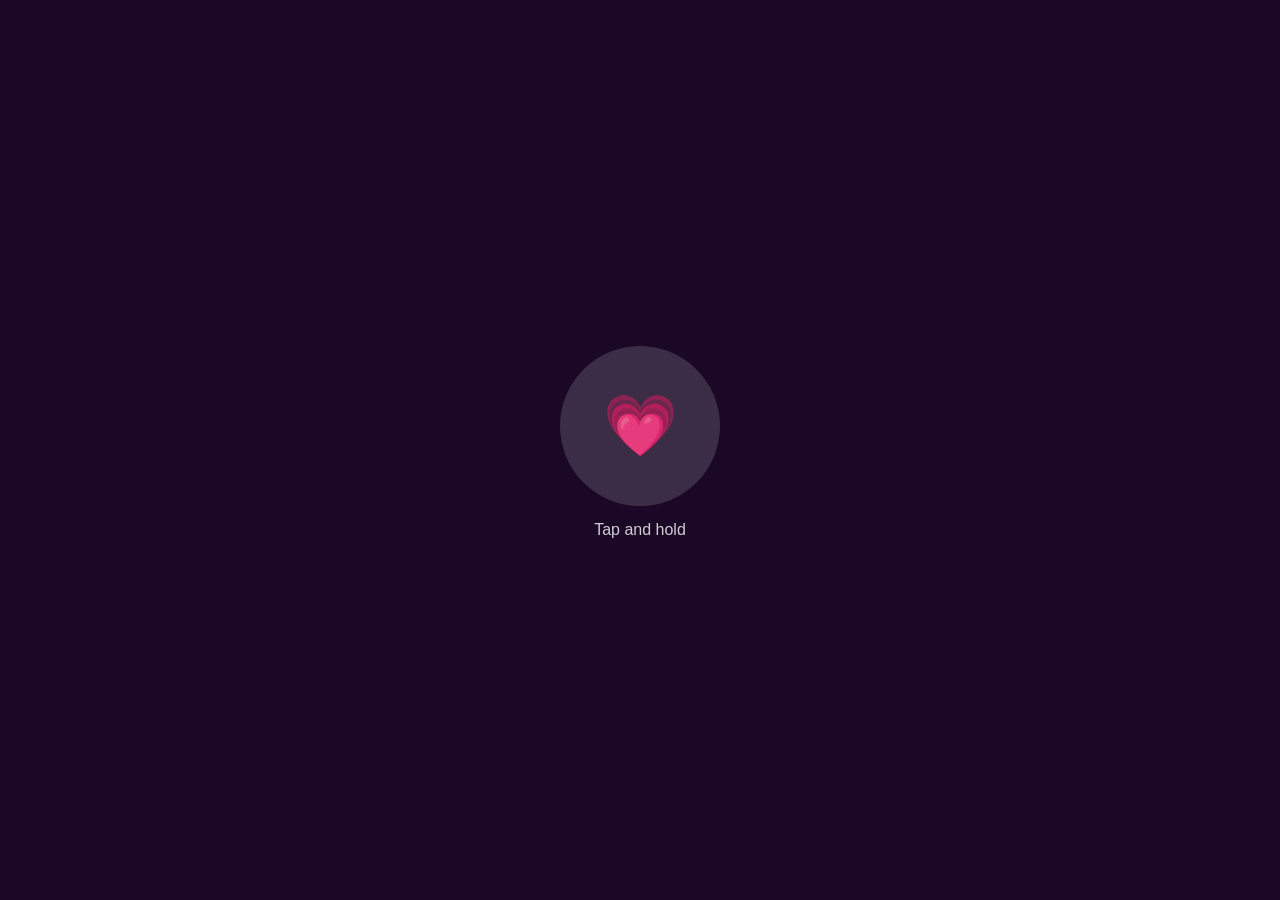
<file: index.html>
<!DOCTYPE html>
<html lang="en">
<head>
  <meta charset="UTF-8" />
  <meta name="viewport" content="width=device-width, initial-scale=1.0" />
  <title>New Year Surprise</title>
  <link rel="stylesheet" href="style.css" />
</head>
<body>

  <!-- TAP & HOLD -->
  <div class="hold-container">
    <div class="progress-ring">
      <div class="heart">💗</div>
    </div>
    <p class="hold-text">Tap and hold</p>
  </div>

  <script src="script.js"></script>
</body>
</html>
</file>
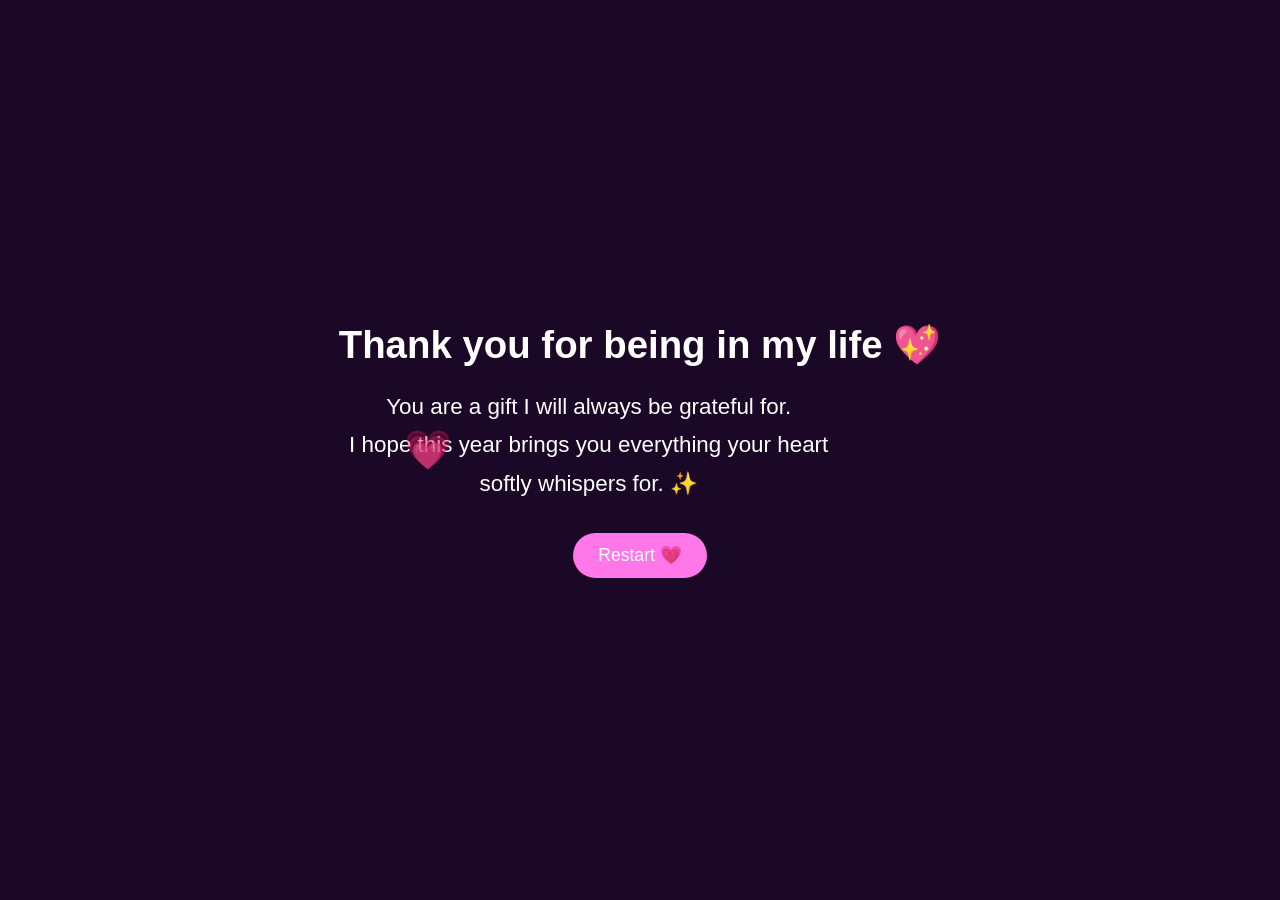
<file: ending.html>
<!DOCTYPE html>
<html lang="en">
<head>
<meta charset="UTF-8">
<meta name="viewport" content="width=device-width, initial-scale=1.0">
<title>Thank You 💕</title>

<style>
*{margin:0;padding:0;box-sizing:border-box;}

body{
  background:#1a0826;
  color:white;
  height:100vh;
  display:flex;
  justify-content:center;
  align-items:center;
  font-family:"Poppins",sans-serif;
  overflow:hidden;
}

.container{
  text-align:center;
  animation:fadeIn 1.5s ease-in-out;
}

h1{
  font-size:clamp(1.8rem,3vw,3rem);
  margin-bottom:20px;
}

p{
  font-size:clamp(1rem,2vw,1.4rem);
  margin-bottom:30px;
  max-width:500px;
  line-height:1.7;
}

button{
  padding:12px 25px;
  border:none;
  background:#ff77e9;
  color:white;
  font-size:1.1rem;
  border-radius:25px;
  cursor:pointer;
  transition:0.3s;
}
button:hover{
  background:#ff9df2;
  transform:scale(1.08);
}

/* ❤️ Floating Hearts Animation */
.heart{
  position:absolute;
  color:#ff77e9;
  animation: floatUp 6s linear infinite;
  font-size:clamp(1.2rem,3vw,2.5rem);
  opacity:0.8;
}

@keyframes floatUp {
  0%{transform:translateY(100vh) scale(0.8);opacity:1;}
  100%{transform:translateY(-10vh) scale(1.5);opacity:0;}
}

@keyframes fadeIn{
  from{opacity:0;} to{opacity:1;}
}
</style>
</head>
<body>

<div class="container">
  <h1>Thank you for being in my life 💖</h1>
  <p>
    You are a gift I will always be grateful for.<br>
    I hope this year brings you everything your heart softly whispers for. ✨
  </p>
  <button onclick="window.location.href='index.html'">Restart 💗</button>
</div>

<script>
// 💗 heart generator
setInterval(() => {
  const heart = document.createElement("div");
  heart.classList.add("heart");
  heart.innerText = "💗";
  heart.style.left = Math.random() * window.innerWidth + "px";
  heart.style.animationDuration = (Math.random() * 3 + 4) + "s";
  document.body.appendChild(heart);
  setTimeout(()=>heart.remove(),7000);
}, 600);
</script>

</body>
</html>
</file>
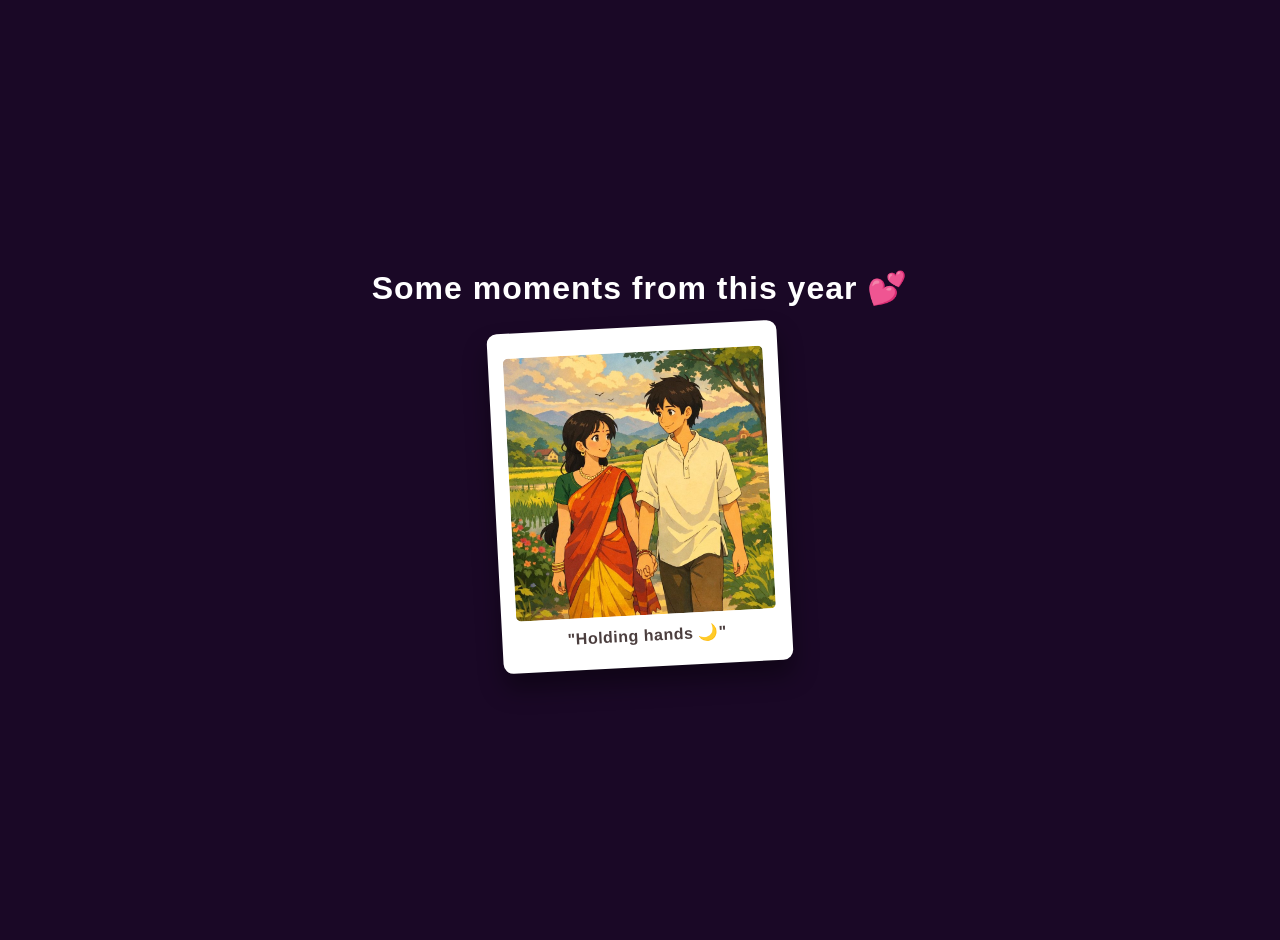
<file: gallery.html>
<!DOCTYPE html>
<html lang="en">
<head>
  <meta charset="UTF-8" />
  <meta name="viewport" content="width=device-width, initial-scale=1.0" />
  <title>Memory Gallery</title>
  <style>
    body {
      background: #1a0826;
      color: white;
      display: flex;
      justify-content: center;
      align-items: center;
      height: 100vh;
      text-align: center;
      font-family: "Poppins", sans-serif;
      flex-direction: column;
      overflow: hidden;
      margin: 0;
      padding: 20px;
    }

    h2 {
      margin-bottom: 20px;
      font-size: 2rem;
      font-weight: 700;
      letter-spacing: 1px;
    }

    .polaroid {
      background: white;
      padding: 15px;
      width: 260px;
      height: 310px;
      border-radius: 10px;
      box-shadow: 0 15px 25px rgba(0,0,0,0.4);
      display: flex;
      justify-content: center;
      align-items: center;
      flex-direction: column;
      cursor: pointer;
      transition: 0.4s ease;
      transform: rotate(-3deg);
      margin-bottom: 30px;
    }

    .polaroid:hover {
      transform: rotate(0deg) scale(1.05);
    }

    .polaroid img {
      width: 100%;
      height: 85%;
      object-fit: cover;
      border-radius: 8px;
      border: 3px solid #fff;
    }

    .caption {
      margin-top: 8px;
      color: #4b3e3e;
      font-size: 1rem;
      font-weight: 600;
      letter-spacing: 0.5px;
    }

    .next-btn {
      padding: 12px 25px;
      background: #ff77e9;
      border-radius: 25px;
      font-size: 1rem;
      border: none;
      cursor: pointer;
      color: white;
      font-weight: bold;
      display: none;
      transition: 0.3s;
    }

    .next-btn:hover {
      background: #ff55cc;
      transform: scale(1.05);
    }
  </style>
</head>
<body>

  <h2>Some moments from this year 💕</h2>

  <div class="polaroid" onclick="nextPhoto()">
    <img id="photo" src="images/pic-1.jpeg" alt="memory">
    <div class="caption" id="caption">"Holding hands 🌙"</div>
  </div>

  <button class="next-btn" onclick="goNext()">Continue 💌</button>

  <script>
    // ⭐ Local images version — replace images/ files as needed
    const photos = [
      {src:"images/pic-1.jpeg", text:"Holding hands 🌙"},
      {src:"images/pic2.jpeg", text:"Looking at the stars ✨"},
      {src:"images/pic3.jpeg", text:"Walking together 🍃"},
      {src:"images/pic4.jpeg", text:"Our quiet moments 💞"}
    ];

    let index = 0;

    function nextPhoto() {
      index++;
      if(index < photos.length) {
        document.getElementById("photo").src = photos[index].src;
        document.getElementById("caption").innerText = photos[index].text;
      } else {
        document.querySelector(".next-btn").style.display = "block";
      }
    }

    function goNext() {
      window.location.href = "letter.html"; // 👉 next page
    }
  </script>

</body>
</html>
</file>
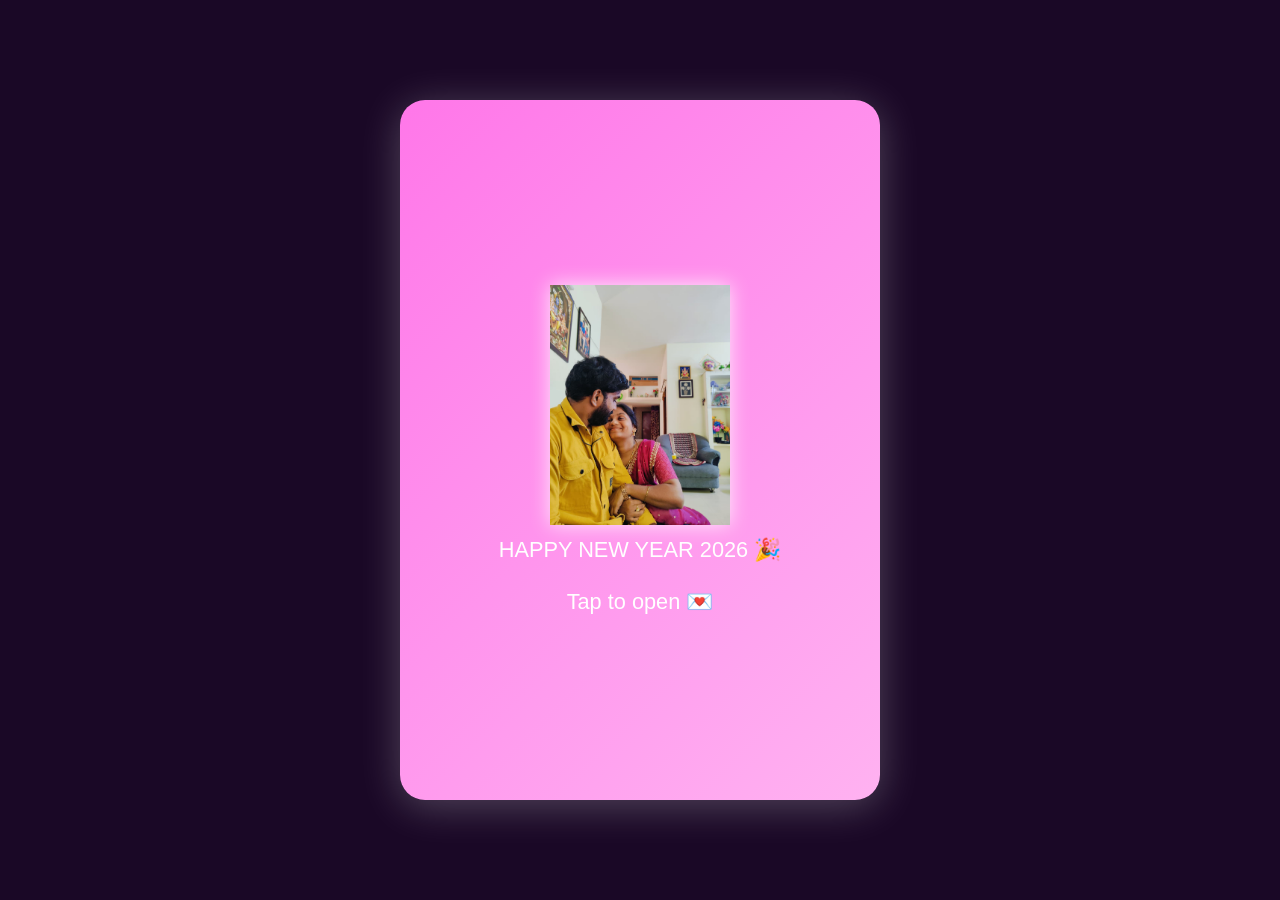
<file: letter.html>
<!DOCTYPE html>
<html lang="en">
<head>
  <meta charset="UTF-8" />
  <meta name="viewport" content="width=device-width, initial-scale=1.0, maximum-scale=1">
  <title>For My Cutiepie 💌</title>

  <style>
    * { margin: 0; padding: 0; box-sizing: border-box; }

    body {
      background: #1a0826;
      height: 100vh;
      width: 100vw;
      display: flex;
      justify-content: center;
      align-items: center;
      font-family: "Poppins", sans-serif;
      overflow: hidden;
    }

    .card-container {
      width: min(95vw, 480px);
      height: min(90vh, 700px);
      display: flex;
      justify-content: center;
      align-items: center;
      perspective: 1200px;
      cursor: pointer;
    }

    .card {
      width: 100%;
      height: 100%;
      transform-style: preserve-3d;
      transition: transform 0.9s ease;
      position: relative;
    }
    .card.flipped { transform: rotateY(180deg); }

    .front, .back {
      position: absolute;
      inset: 0;
      backface-visibility: hidden;
      border-radius: 25px;
      display: flex;
      flex-direction: column;
      align-items: center;
      box-shadow: 0 6px 40px rgba(255,255,255,0.25);
    }

    /* ---- FRONT ---- */
    .front {
      background: linear-gradient(135deg, #ff77e9, #ffb2f1);
      color: white;
      justify-content: center;
      font-size: clamp(1.2rem, 1.7vw, 2rem);
      text-align: center;
      padding: 25px;
    }

    .front img {
      width: clamp(100px, 25vw, 180px);
      margin-bottom: 12px;
      filter: drop-shadow(0 0 10px rgba(255,255,255,0.8));
    }

    /* ---- BACK ---- */
    .back {
      background: white;
      color: #222;
      transform: rotateY(180deg);
      font-size: clamp(1rem, 1.2vw, 1.3rem);
      line-height: 1.7;
      padding: 60px 30px 40px;
      overflow-y: auto;
      text-align: left;
      justify-content: flex-start;
    }

    .back::-webkit-scrollbar { width: 8px; }
    .back::-webkit-scrollbar-thumb {
      background: #ff77e9;
      border-radius: 10px;
    }

    /* ---- Continue Button ---- */
    .next-btn {
      padding: 10px 20px;
      background: #ff77e9;
      color: white;
      border: none;
      border-radius: 25px;
      font-size: 1rem;
      margin: 25px auto 0;
      cursor: pointer;
      display: block;
      transition: 0.3s;
    }
    .next-btn:hover {
      background: #ff9df2;
      transform: scale(1.08);
    }

  </style>
</head>

<body>

  <div class="card-container" onclick="flip()">
    <div class="card" id="card">

      <!-- 🧸 FRONT SIDE -->
      <div class="front">
        <img src="images/teddy.jpeg" alt="cute teddy">
        HAPPY NEW YEAR 2026 🎉<br><br>
        Tap to open 💌
      </div>

      <!-- 💌 BACK SIDE (LETTER) -->
      <div class="back">

        <strong>My dearest Cutiepie, 💖</strong><br><br>

        Another year is here — and my first wish of this year is for
        <strong>you to smile more</strong> than you ever have before. ✨<br><br>

        I hope 2026 is filled with: 💫<br>
        • Dream chasing that leads to big wins 🚀<br>
        • Quiet confidence in everything you do 💎<br>
        • Unexpected joys in the little things 🦋<br>
        • Strong boundaries and peaceful nights 🌙<br>
        • A heart that feels completely light 🎈<br><br>

        Thank you for being someone who makes the world a little brighter
        just by existing. 💗<br><br>

        I’m here — in every chapter, in every silly moment,
        in every peaceful silence. To choose you, every time. 💞<br><br>

        Happy New Year, my love. 🥂💘<br><br>
        <em>With all my heart, always.</em> 💋💌<br><br>

        <!-- CONTINUE BUTTON -->
        <button class="next-btn" onclick="event.stopPropagation(); window.location.href='ending.html';">
          Continue 💖
        </button>

      </div>
    </div>
  </div>

  <script>
    function flip() {
      document.getElementById("card").classList.toggle("flipped");
    }
  </script>

</body>
</html>
</file>
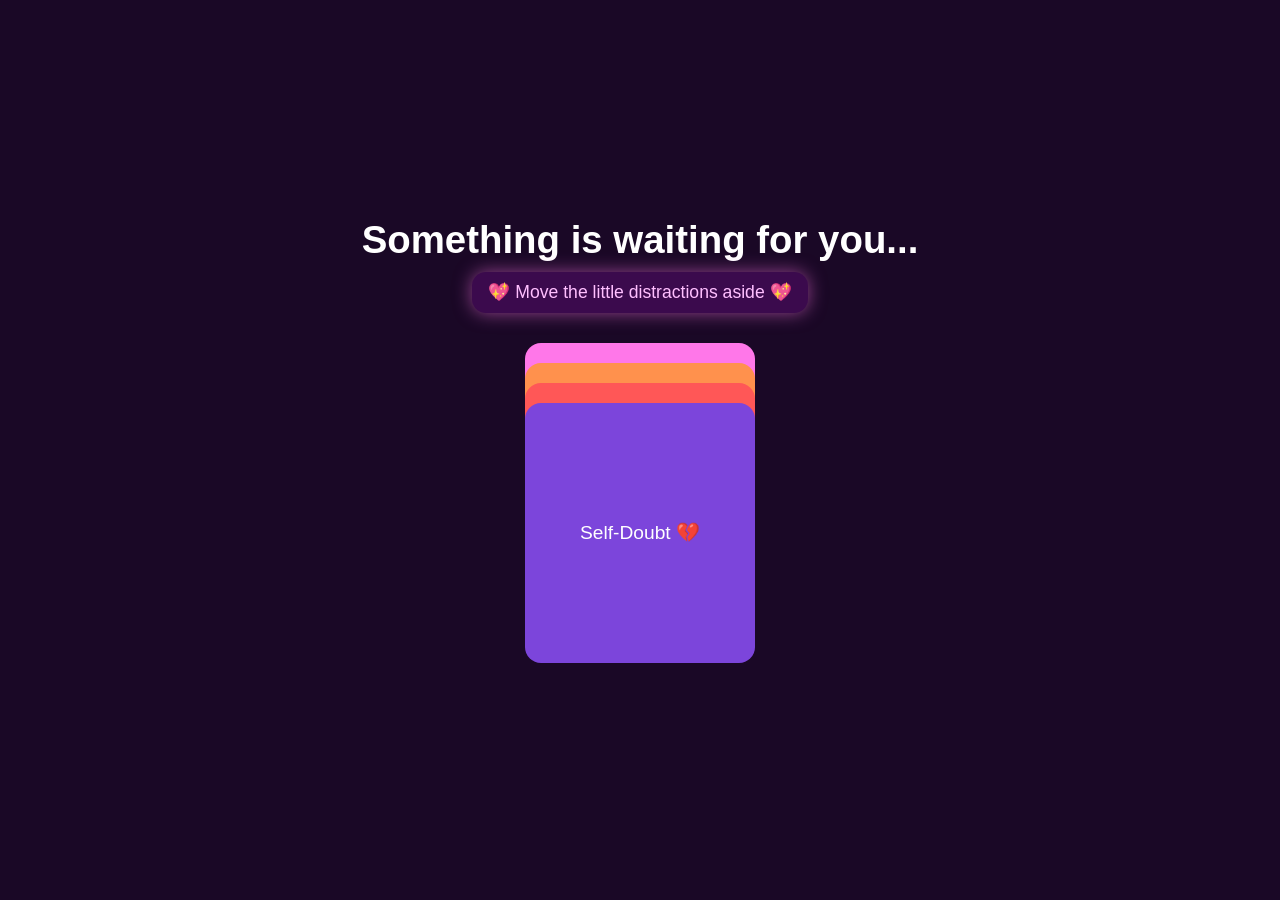
<file: next.html>
<!DOCTYPE html>
<html lang="en">
<head>
<meta charset="UTF-8">
<meta name="viewport" content="width=device-width, initial-scale=1.0">
<title>Move the Distractions 💕</title>

<style>
  *{margin:0;padding:0;box-sizing:border-box;}

  body{
    background:#1a0826;
    font-family:"Poppins",sans-serif;
    color:white;
    display:flex;
    flex-direction:column;
    justify-content:center;
    align-items:center;
    height:100vh;
    text-align:center;
  }

  h1{
    font-size:clamp(1.6rem,3vw,2.4rem);
    margin-bottom:10px;
    margin-top:-80px; /* adjust text upward */
  }

  .subtitle{
    background:#3b0a4d;
    padding:10px 16px;
    border-radius:14px;
    font-size:1.1rem;
    color:#ffbfff;
    box-shadow:0 0 18px #ff77e988;
    margin-bottom:30px;
    font-weight:500;
  }

  /* ⭐ CARDS ⭐ */
  .cards{
    width:230px;
    height:260px;
    position:relative;
    margin:0 auto;
  }

  .card{
    position:absolute;
    width:230px;
    height:260px;
    border-radius:16px;
    display:flex;
    justify-content:center;
    align-items:center;
    font-size:1.2rem;
    color:white;
    cursor:pointer;
    transition:.3s;
  }

  .card:nth-child(1){background:#ff77e9;}
  .card:nth-child(2){background:#ff914d;top:20px;}
  .card:nth-child(3){background:#ff5757;top:40px;}
  .card:nth-child(4){background:#7c45db;top:60px;}

  .card:active{transform:scale(1.08);}

  /* 🎁 GIFT EMOJI (hidden initially) */
  #gift-box {
    font-size:120px;
    cursor:pointer;
    animation:bounce 1.5s infinite;
    margin-top:30px;
    filter:drop-shadow(0 0 20px rgba(255,255,255,0.4));
    display:none;
  }

  @keyframes bounce {
    0%,100%{transform:translateY(0);}
    50%{transform:translateY(-12px);}
  }

  .open-gift{
    font-size:clamp(1.2rem,2vw,1.6rem);
    cursor:pointer;
    display:none;
  }

</style>
</head>


<body>

<h1>Something is waiting for you...</h1>
<div class="subtitle">💖 Move the little distractions aside 💖</div>

<!-- ⭐ CARDS ⭐ -->
<div class="cards" id="cards-container">
  <div class="card" onclick="removeCard(this)">Overthinking 🤯</div>
  <div class="card" onclick="removeCard(this)">Stress 💥</div>
  <div class="card" onclick="removeCard(this)">Bad Days 🌧️</div>
  <div class="card" onclick="removeCard(this)">Self-Doubt 💔</div>
</div>

<!-- 🎁 GIFT SHOWS AFTER CARDS REMOVED -->
<div id="gift-box" onclick="openGift()">🎁</div>
<p class="open-gift" onclick="openGift()">Tap to open gift</p>


<script>
let removedCards = 0;

function removeCard(card){
  card.style.opacity="0";
  card.style.transform="translateX(350px) rotate(12deg)";
  setTimeout(()=>{
    card.remove();
    removedCards++;

    if(removedCards === 4){
      document.getElementById("gift-box").style.display = "block";
      document.querySelector(".open-gift").style.display = "block";
    }
  }, 300);
}

function openGift(){
  window.location.href = "ticket.html"; // NEXT PAGE
}
</script>


</body>
</html>
</file>
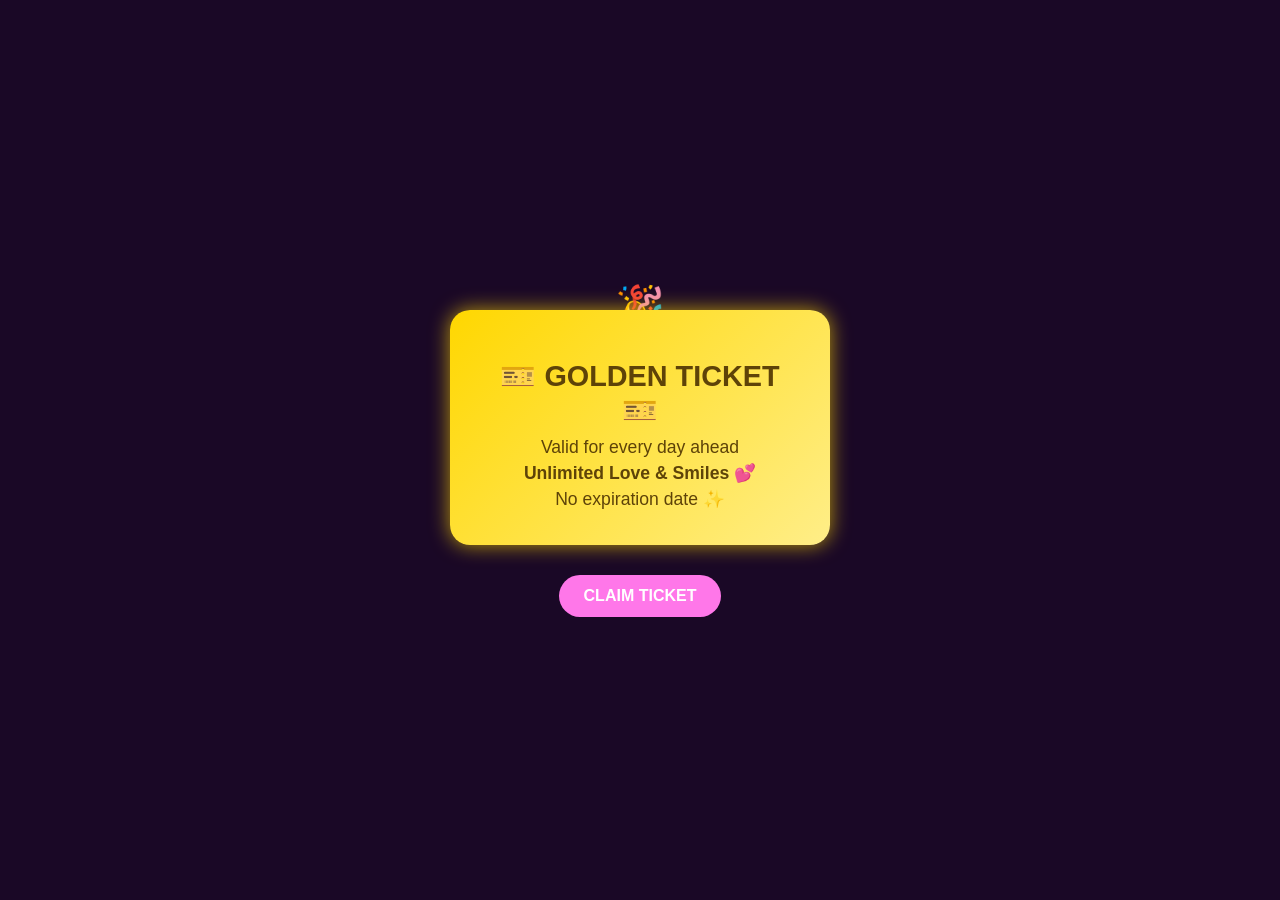
<file: ticket.html>
<!DOCTYPE html>
<html lang="en">
<head>
  <meta charset="UTF-8">
  <meta name="viewport" content="width=device-width, initial-scale=1.0">
  <title>Golden Ticket</title>
  <style>
    body {
      background: #1a0826;
      height: 100vh;
      display: flex;
      justify-content: center;
      align-items: center;
      flex-direction: column;
      font-family: "Poppins", sans-serif;
      color: white;
      margin: 0;
      text-align: center;
    }

    .ticket {
      background: linear-gradient(135deg, #FFD700, #FFEE88);
      width: 320px;
      padding: 30px;
      border-radius: 20px;
      text-align: center;
      box-shadow: 0 0 20px rgba(255, 217, 0, 0.7);
      animation: pop 0.8s ease forwards;
    }

    @keyframes pop {
      from { transform: scale(0.6); opacity: 0; }
      to { transform: scale(1); opacity: 1; }
    }

    .ticket h1 {
      color: #5e4308;
      font-size: 1.8rem;
      margin-bottom: 10px;
      font-weight: 800;
    }

    .ticket p {
      color: #5e4308;
      font-size: 1.1rem;
      font-weight: 500;
      margin: 5px;
    }

    .claim-btn {
      margin-top: 30px;
      padding: 12px 25px;
      background: #ff77e9;
      border: none;
      border-radius: 25px;
      color: white;
      font-size: 1rem;
      cursor: pointer;
      transition: 0.3s;
      font-weight: 600;
    }

    .claim-btn:hover {
      background: #ff55cc;
      transform: scale(1.05);
    }

    .confetti {
      font-size: 2.5rem;
      animation: confetti 2s infinite;
      margin-bottom: -20px;
    }

    @keyframes confetti {
      0% { transform: translateY(0); }
      50% { transform: translateY(-10px); }
      100% { transform: translateY(0); }
    }
  </style>
</head>
<body>

  <div class="confetti">🎉</div>

  <div class="ticket">
    <h1>🎫 GOLDEN TICKET 🎫</h1>
    <p>Valid for every day ahead</p>
    <p><strong>Unlimited Love & Smiles 💕</strong></p>
    <p>No expiration date ✨</p>
  </div>

  <button class="claim-btn" onclick="nextPage()">CLAIM TICKET</button>

  <script>
    function nextPage() {
      window.location.href = "gallery.html";
    }
  </script>

</body>
</html>
</file>
<file: style.css>
body {
  background: #1a0826;
  color: white;
  display: flex;
  justify-content: center;
  align-items: center;
  height: 100vh;
  flex-direction: column;
  font-family: "Poppins", sans-serif;
  margin: 0;
}

.hold-container {
  text-align: center;
}

.progress-ring {
  width: 160px;
  height: 160px;
  border-radius: 50%;
  background: conic-gradient(#ff77e9 0deg, rgba(255,255,255,0.15) 0deg);
  display: flex;
  justify-content: center;
  align-items: center;
  cursor: pointer;
  transition: background 0.2s;
}

.heart {
  font-size: 60px;
}

.hold-text {
  margin-top: 15px;
  opacity: 0.8;
}
</file>
